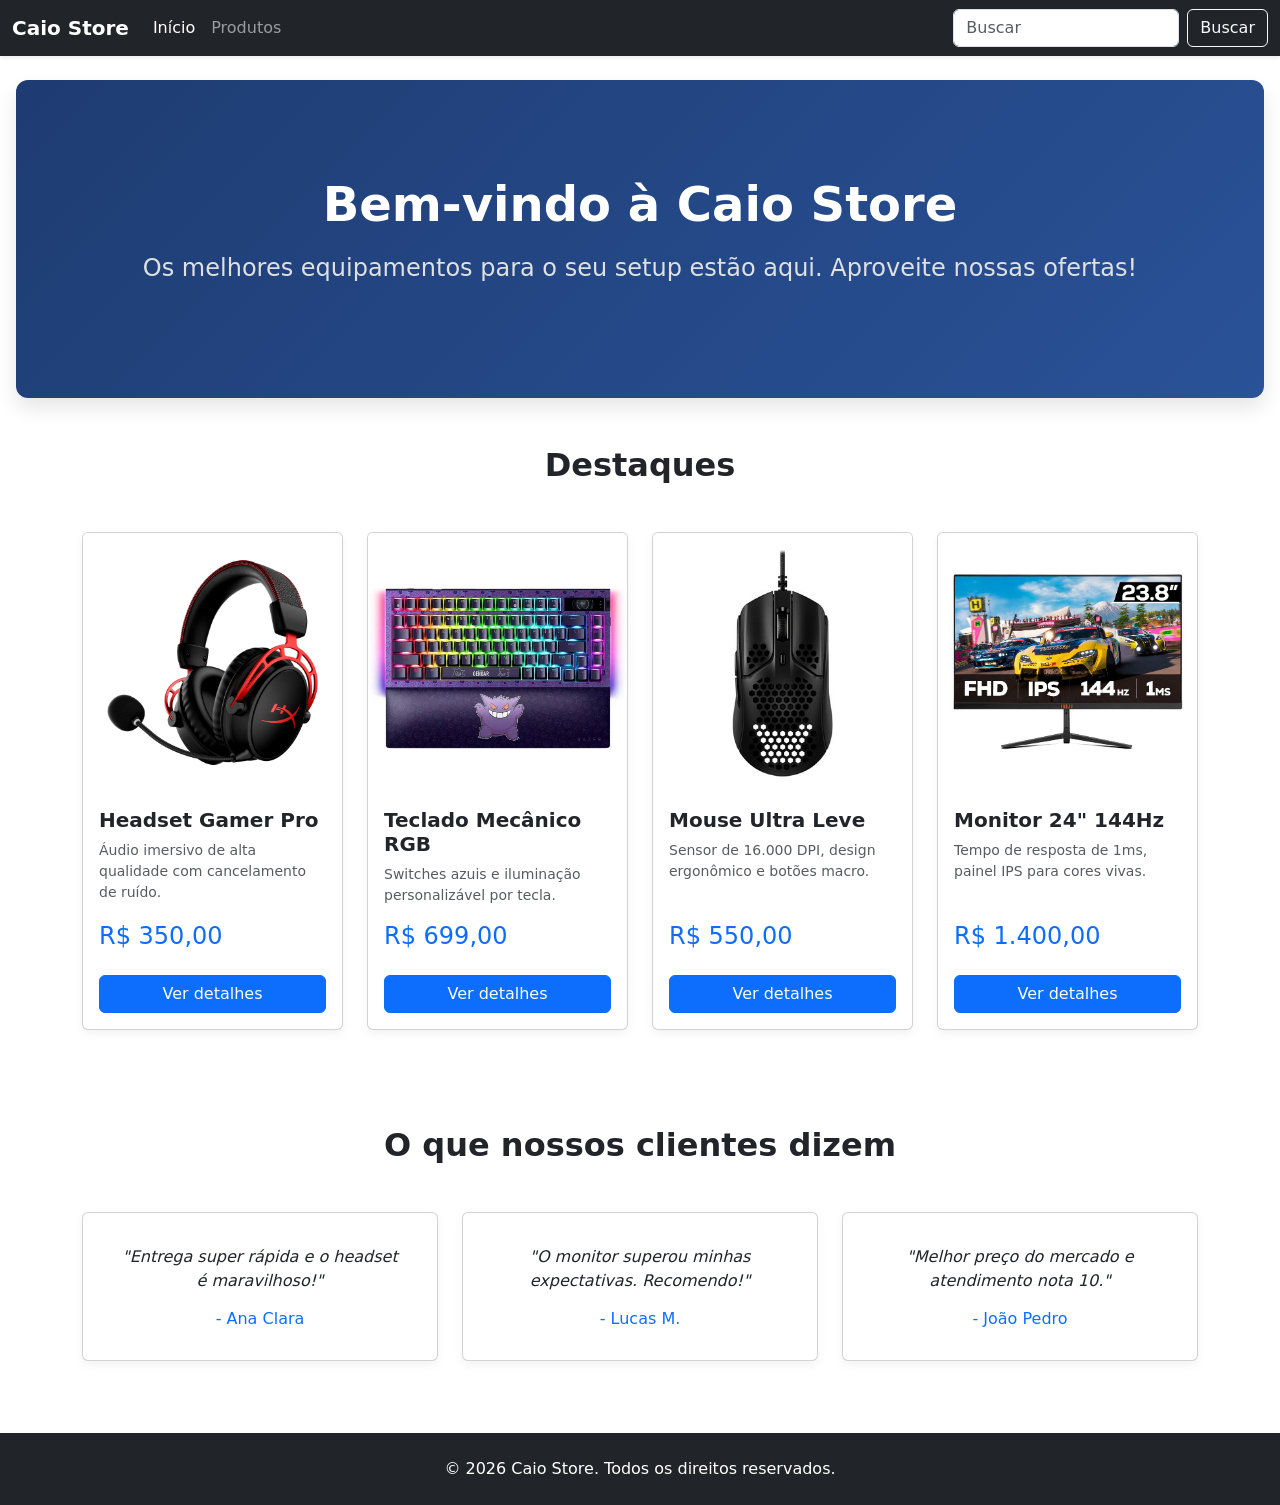
<file: index.html>
<!doctype html>
<html lang="pt-BR">

<head>
    <meta charset="utf-8">
    <meta name="viewport" content="width=device-width, initial-scale=1">
    <title>Caio Store - Início</title>

    <link href="https://cdn.jsdelivr.net/npm/bootstrap@5.3.8/dist/css/bootstrap.min.css" rel="stylesheet"
        integrity="sha384-sRIl4kxILFvY47J16cr9ZwB07vP4J8+LH7qKQnuqkuIAvNWLzeN8tE5YBujZqJLB" crossorigin="anonymous">

    <link href="css/style.css" rel="stylesheet">
</head>

<body>

    <nav class="navbar navbar-expand-lg navbar-dark bg-dark shadow-sm">
        <div class="container-fluid">
            <a class="navbar-brand fw-bold" href="index.html">Caio Store</a>
            <button class="navbar-toggler" type="button" data-bs-toggle="collapse" data-bs-target="#navbarNav">
                <span class="navbar-toggler-icon"></span>
            </button>

            <div class="collapse navbar-collapse" id="navbarNav">
                <ul class="navbar-nav me-auto mb-2 mb-lg-0">
                    <li class="nav-item">
                        <a class="nav-link active" href="index.html">Início</a>
                    </li>
                    <li class="nav-item">
                        <a class="nav-link" href="#produtos">Produtos</a>
                    </li>
                </ul>
                <form class="d-flex">
                    <input class="form-control me-2" type="text" placeholder="Buscar">
                    <button class="btn btn-outline-light" type="submit">Buscar</button>
                </form>
            </div>
        </div>
    </nav>

    <div class="p-5 mb-4 text-center banner-principal mx-3 mt-4">
        <div class="container-fluid py-5">
            <h1 class="display-5 fw-bold">Bem-vindo à Caio Store</h1>
            <p class="fs-4 mt-3">Os melhores equipamentos para o seu setup estão aqui. Aproveite nossas ofertas!</p>
        </div>
    </div>

    <div class="container my-5" id="produtos">
        <h2 class="text-center mb-5 fw-bold">Destaques</h2>

        <div class="row g-4">
            <div class="col-md-3">
                <div class="card h-100 card-produto">
                    <img src="img/Image 1.webp" class="card-img-top produto-img" alt="Headset">
                    <div class="card-body d-flex flex-column">
                        <h5 class="fw-bold">Headset Gamer Pro</h5>
                        <p class="text-muted small">Áudio imersivo de alta qualidade com cancelamento de ruído.</p>
                        <h4 class="text-primary mt-auto">R$ 350,00</h4>
                        <a href="selecionados/headset.html" class="btn btn-primary w-100 mt-3">Ver detalhes</a>
                    </div>
                </div>
            </div>

            <div class="col-md-3">
                <div class="card h-100 card-produto">
                    <img src="img/Image 2.webp" class="card-img-top produto-img" alt="Teclado">
                    <div class="card-body d-flex flex-column">
                        <h5 class="fw-bold">Teclado Mecânico RGB</h5>
                        <p class="text-muted small">Switches azuis e iluminação personalizável por tecla.</p>
                        <h4 class="text-primary mt-auto">R$ 699,00</h4>
                        <a href="selecionados/teclado.html" class="btn btn-primary w-100 mt-3">Ver detalhes</a>
                    </div>
                </div>
            </div>

            <div class="col-md-3">
                <div class="card h-100 card-produto">
                    <img src="img/Imagem 3.jpg" class="card-img-top produto-img" alt="Mouse">
                    <div class="card-body d-flex flex-column">
                        <h5 class="fw-bold">Mouse Ultra Leve</h5>
                        <p class="text-muted small">Sensor de 16.000 DPI, design ergonômico e botões macro.</p>
                        <h4 class="text-primary mt-auto">R$ 550,00</h4>
                        <a href="selecionados/mouse.html" class="btn btn-primary w-100 mt-3">Ver detalhes</a>
                    </div>
                </div>
            </div>

            <div class="col-md-3">
                <div class="card h-100 card-produto">
                    <img src="img/Image 4.jpg" class="card-img-top produto-img" alt="Monitor">
                    <div class="card-body d-flex flex-column">
                        <h5 class="fw-bold">Monitor 24" 144Hz</h5>
                        <p class="text-muted small">Tempo de resposta de 1ms, painel IPS para cores vivas.</p>
                        <h4 class="text-primary mt-auto">R$ 1.400,00</h4>
                        <a href="selecionados/monitor.html" class="btn btn-primary w-100 mt-3">Ver detalhes</a>
                    </div>
                </div>
            </div>
        </div>
    </div>

    <div class="py-5 mt-5">
        <div class="container">
            <h2 class="text-center mb-5 fw-bold">O que nossos clientes dizem</h2>
            <div class="row g-4">
                <div class="col-md-4">
                    <div class="card h-100 p-3">
                        <div class="card-body text-center">
                            <p class="fst-italic">"Entrega super rápida e o headset é maravilhoso!"</p>
                            <h6 class="text-primary mt-3 mb-0">- Ana Clara</h6>
                        </div>
                    </div>
                </div>
                <div class="col-md-4">
                    <div class="card h-100 p-3">
                        <div class="card-body text-center">
                            <p class="fst-italic">"O monitor superou minhas expectativas. Recomendo!"</p>
                            <h6 class="text-primary mt-3 mb-0">- Lucas M.</h6>
                        </div>
                    </div>
                </div>
                <div class="col-md-4">
                    <div class="card h-100 p-3">
                        <div class="card-body text-center">
                            <p class="fst-italic">"Melhor preço do mercado e atendimento nota 10."</p>
                            <h6 class="text-primary mt-3 mb-0">- João Pedro</h6>
                        </div>
                    </div>
                </div>
            </div>
        </div>
    </div>

    <footer class="bg-dark text-white text-center py-4 mt-4">
        <p class="mb-0">© 2026 Caio Store. Todos os direitos reservados.</p>
    </footer>

    <link href="https://cdn.jsdelivr.net/npm/bootstrap@5.3.8/dist/css/bootstrap.min.css" rel="stylesheet"
        integrity="sha384-sRIl4kxILFvY47J16cr9ZwB07vP4J8+LH7qKQnuqkuIAvNWLzeN8tE5YBujZqJLB" crossorigin="anonymous">
</body>

</html>
</file>
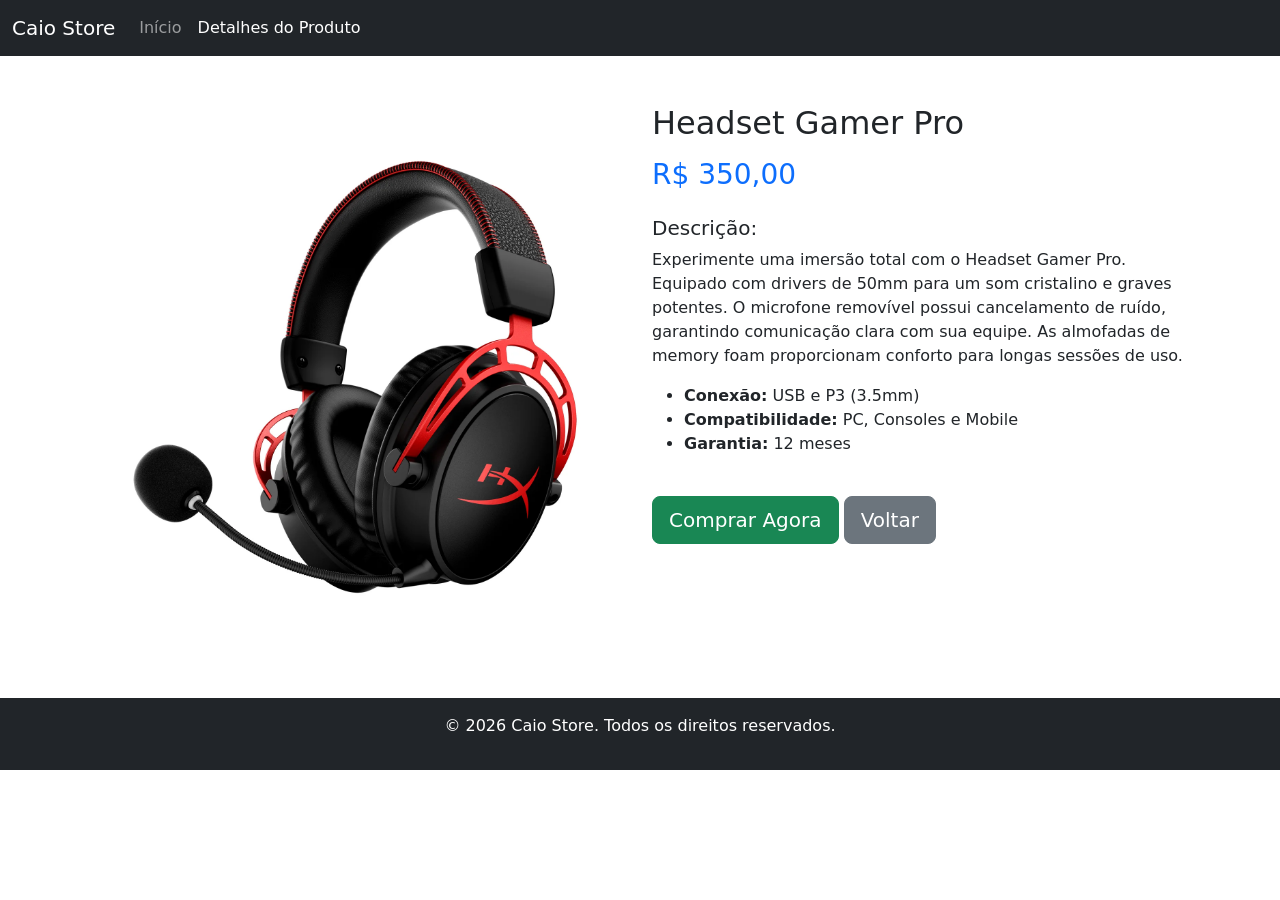
<file: selecionados/headset.html>
<!doctype html>
<html lang="pt-BR">

<head>
    <meta charset="utf-8">
    <meta name="viewport" content="width=device-width, initial-scale=1">
    <title>Headset Gamer Pro - Caio Store</title>
    <link href="https://cdn.jsdelivr.net/npm/bootstrap@5.3.2/dist/css/bootstrap.min.css" rel="stylesheet">
    <link href="../css/style.css" rel="stylesheet">
</head>

<body>
    <nav class="navbar navbar-expand-lg navbar-dark bg-dark">
        <div class="container-fluid">
            <a class="navbar-brand" href="../index.html">Caio Store</a>
            <button class="navbar-toggler" type="button" data-bs-toggle="collapse" data-bs-target="#navbarNav">
                <span class="navbar-toggler-icon"></span>
            </button>
            <div class="collapse navbar-collapse" id="navbarNav">
                <ul class="navbar-nav me-auto mb-2 mb-lg-0">
                    <li class="nav-item">
                        <a class="nav-link" href="../index.html">Início</a>
                    </li>
                    <li class="nav-item">
                        <a class="nav-link active" href="#">Detalhes do Produto</a>
                    </li>
                </ul>
            </div>
        </div>
    </nav>
    <div class="container my-5">
        <div class="row">
            <div class="col-md-6 text-center">
                <img src="../img/Image 1.webp" class="img-fluid rounded" alt="Headset Gamer Pro">
            </div>
            <div class="col-md-6">
                <h2>Headset Gamer Pro</h2>
                <h3 class="text-primary mt-3">R$ 350,00</h3>
                <h5 class="mt-4">Descrição:</h5>
                <p>Experimente uma imersão total com o Headset Gamer Pro. Equipado com drivers de 50mm para um som
                    cristalino e graves potentes. O microfone removível possui cancelamento de ruído, garantindo
                    comunicação clara com sua equipe. As almofadas de memory foam proporcionam conforto para longas
                    sessões de uso.</p>
                <ul>
                    <li><strong>Conexão:</strong> USB e P3 (3.5mm)</li>
                    <li><strong>Compatibilidade:</strong> PC, Consoles e Mobile</li>
                    <li><strong>Garantia:</strong> 12 meses</li>
                </ul>
                <br>
                <button class="btn btn-success btn-lg">Comprar Agora</button>
                <a href="../index.html" class="btn btn-secondary btn-lg">Voltar</a>
            </div>
        </div>
    </div>
    <footer class="bg-dark text-white text-center py-3 mt-5">
        <p>© 2026 Caio Store. Todos os direitos reservados.</p>
    </footer>
    <link href="https://cdn.jsdelivr.net/npm/bootstrap@5.3.8/dist/css/bootstrap.min.css" rel="stylesheet"
        integrity="sha384-sRIl4kxILFvY47J16cr9ZwB07vP4J8+LH7qKQnuqkuIAvNWLzeN8tE5YBujZqJLB" crossorigin="anonymous">
</body>

</html>
</file>
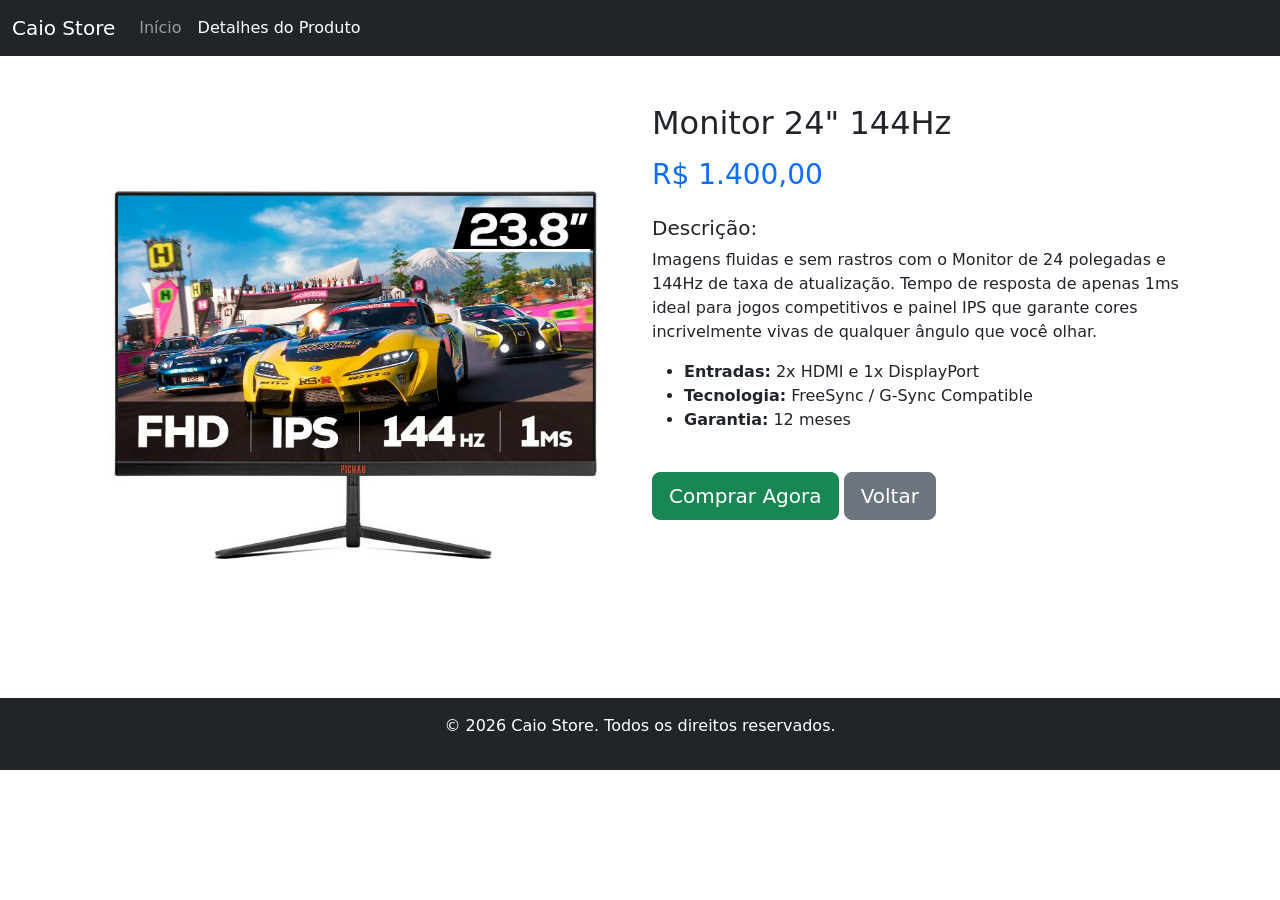
<file: selecionados/monitor.html>
<!doctype html>
<html lang="pt-BR">

<head>
    <meta charset="utf-8">
    <meta name="viewport" content="width=device-width, initial-scale=1">
    <title>Monitor 24" 144Hz - Caio Store</title>
    <link href="https://cdn.jsdelivr.net/npm/bootstrap@5.3.2/dist/css/bootstrap.min.css" rel="stylesheet">
    <link href="../css/style.css" rel="stylesheet">
</head>

<body>
    <nav class="navbar navbar-expand-lg navbar-dark bg-dark">
        <div class="container-fluid">
            <a class="navbar-brand" href="../index.html">Caio Store</a>
            <button class="navbar-toggler" type="button" data-bs-toggle="collapse" data-bs-target="#navbarNav">
                <span class="navbar-toggler-icon"></span>
            </button>
            <div class="collapse navbar-collapse" id="navbarNav">
                <ul class="navbar-nav me-auto mb-2 mb-lg-0">
                    <li class="nav-item">
                        <a class="nav-link" href="../index.html">Início</a>
                    </li>
                    <li class="nav-item">
                        <a class="nav-link active" href="#">Detalhes do Produto</a>
                    </li>
                </ul>
            </div>
        </div>
    </nav>
    <div class="container my-5">
        <div class="row">
            <div class="col-md-6 text-center">
                <img src="../img/Image 4.jpg" class="img-fluid rounded" alt="Monitor 24 144Hz">
            </div>
            <div class="col-md-6">
                <h2>Monitor 24" 144Hz</h2>
                <h3 class="text-primary mt-3">R$ 1.400,00</h3>
                <h5 class="mt-4">Descrição:</h5>
                <p>Imagens fluidas e sem rastros com o Monitor de 24 polegadas e 144Hz de taxa de atualização. Tempo de
                    resposta de apenas 1ms ideal para jogos competitivos e painel IPS que garante cores incrivelmente
                    vivas de qualquer ângulo que você olhar.</p>
                <ul>
                    <li><strong>Entradas:</strong> 2x HDMI e 1x DisplayPort</li>
                    <li><strong>Tecnologia:</strong> FreeSync / G-Sync Compatible</li>
                    <li><strong>Garantia:</strong> 12 meses</li>
                </ul>
                <br>
                <button class="btn btn-success btn-lg">Comprar Agora</button>
                <a href="../index.html" class="btn btn-secondary btn-lg">Voltar</a>
            </div>
        </div>
    </div>
    <footer class="bg-dark text-white text-center py-3 mt-5">
        <p>© 2026 Caio Store. Todos os direitos reservados.</p>
    </footer>
    <link href="https://cdn.jsdelivr.net/npm/bootstrap@5.3.8/dist/css/bootstrap.min.css" rel="stylesheet"
        integrity="sha384-sRIl4kxILFvY47J16cr9ZwB07vP4J8+LH7qKQnuqkuIAvNWLzeN8tE5YBujZqJLB" crossorigin="anonymous">
</body>

</html>
</file>
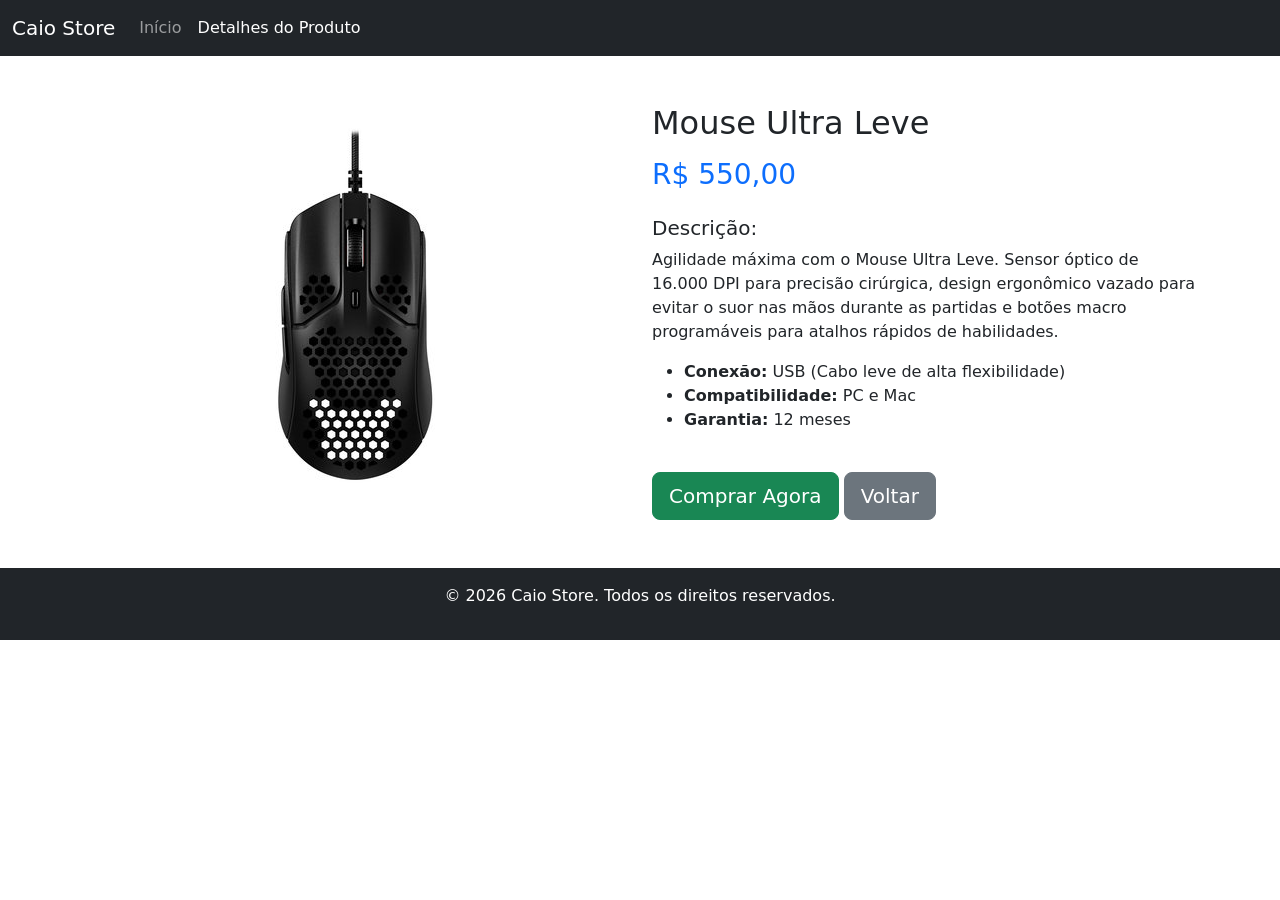
<file: selecionados/mouse.html>
<!doctype html>
<html lang="pt-BR">

<head>
    <meta charset="utf-8">
    <meta name="viewport" content="width=device-width, initial-scale=1">
    <title>Mouse Ultra Leve - Caio Store</title>
    <link href="https://cdn.jsdelivr.net/npm/bootstrap@5.3.8/dist/css/bootstrap.min.css" rel="stylesheet"
        integrity="sha384-sRIl4kxILFvY47J16cr9ZwB07vP4J8+LH7qKQnuqkuIAvNWLzeN8tE5YBujZqJLB" crossorigin="anonymous">
</head>

<body>
    <nav class="navbar navbar-expand-lg navbar-dark bg-dark">
        <div class="container-fluid">
            <a class="navbar-brand" href="../index.html">Caio Store</a>
            <button class="navbar-toggler" type="button" data-bs-toggle="collapse" data-bs-target="#navbarNav">
                <span class="navbar-toggler-icon"></span>
            </button>
            <div class="collapse navbar-collapse" id="navbarNav">
                <ul class="navbar-nav me-auto mb-2 mb-lg-0">
                    <li class="nav-item">
                        <a class="nav-link" href="../index.html">Início</a>
                    </li>
                    <li class="nav-item">
                        <a class="nav-link active" href="#">Detalhes do Produto</a>
                    </li>
                </ul>
            </div>
        </div>
    </nav>
    <div class="container my-5">
        <div class="row">
            <div class="col-md-6 text-center">
                <img src="../img/Imagem 3.jpg" class="img-fluid rounded" alt="Mouse Ultra Leve">
            </div>
            <div class="col-md-6">
                <h2>Mouse Ultra Leve</h2>
                <h3 class="text-primary mt-3">R$ 550,00</h3>
                <h5 class="mt-4">Descrição:</h5>
                <p>Agilidade máxima com o Mouse Ultra Leve. Sensor óptico de 16.000 DPI para precisão cirúrgica, design
                    ergonômico vazado para evitar o suor nas mãos durante as partidas e botões macro programáveis para
                    atalhos rápidos de habilidades.</p>
                <ul>
                    <li><strong>Conexão:</strong> USB (Cabo leve de alta flexibilidade)</li>
                    <li><strong>Compatibilidade:</strong> PC e Mac</li>
                    <li><strong>Garantia:</strong> 12 meses</li>
                </ul>
                <br>
                <button class="btn btn-success btn-lg">Comprar Agora</button>
                <a href="../index.html" class="btn btn-secondary btn-lg">Voltar</a>
            </div>
        </div>
    </div>
    <footer class="bg-dark text-white text-center py-3 mt-5">
        <p>© 2026 Caio Store. Todos os direitos reservados.</p>
    </footer>
    <link href="https://cdn.jsdelivr.net/npm/bootstrap@5.3.8/dist/css/bootstrap.min.css" rel="stylesheet"
        integrity="sha384-sRIl4kxILFvY47J16cr9ZwB07vP4J8+LH7qKQnuqkuIAvNWLzeN8tE5YBujZqJLB" crossorigin="anonymous">
</body>

</html>
</file>
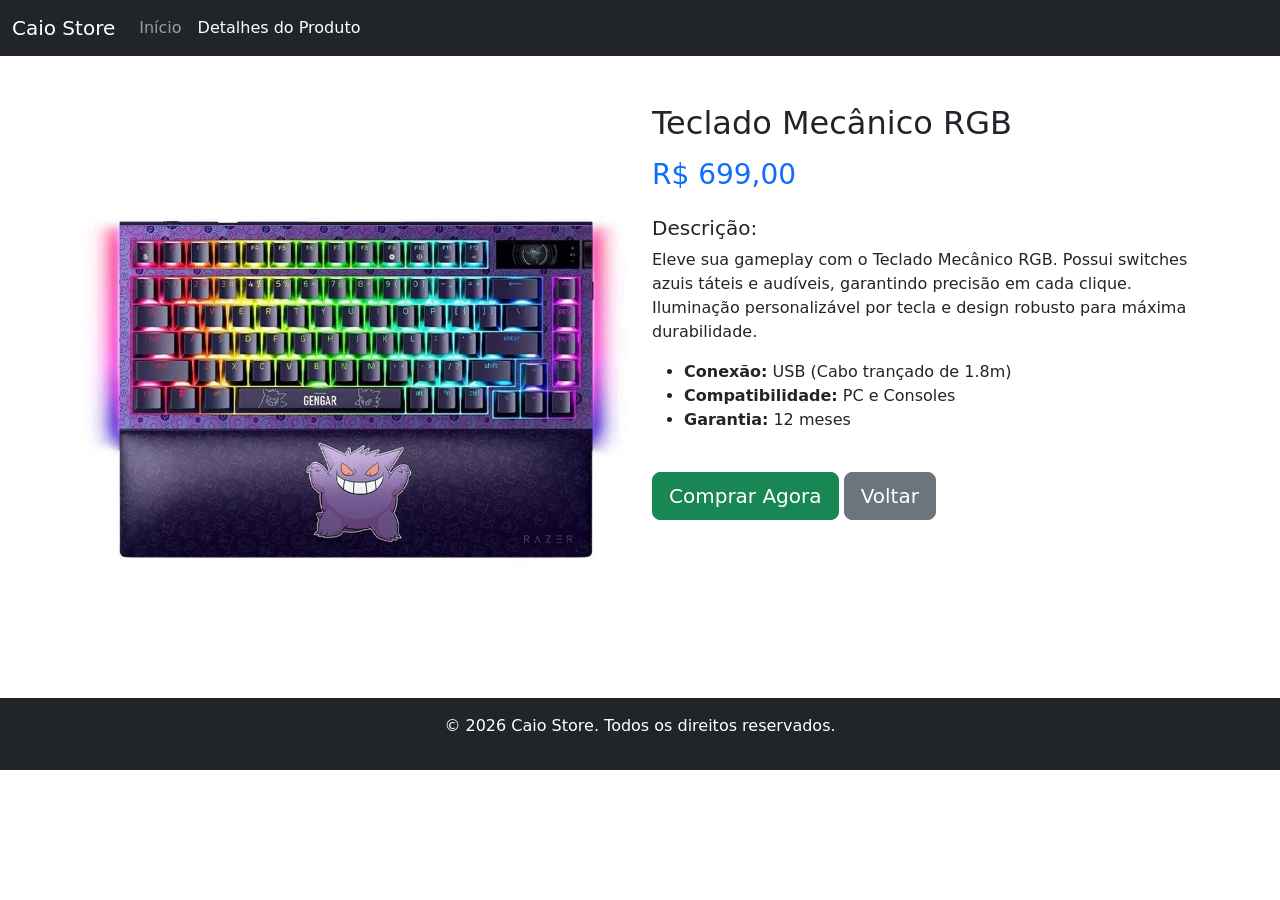
<file: selecionados/teclado.html>
<!doctype html>
<html lang="pt-BR">

<head>
    <meta charset="utf-8">
    <meta name="viewport" content="width=device-width, initial-scale=1">
    <title>Teclado Mecânico - Caio Store</title>
    <link href="https://cdn.jsdelivr.net/npm/bootstrap@5.3.8/dist/css/bootstrap.min.css" rel="stylesheet"
        integrity="sha384-sRIl4kxILFvY47J16cr9ZwB07vP4J8+LH7qKQnuqkuIAvNWLzeN8tE5YBujZqJLB" crossorigin="anonymous">
</head>

<body>
    <nav class="navbar navbar-expand-lg navbar-dark bg-dark">
        <div class="container-fluid">
            <a class="navbar-brand" href="../index.html">Caio Store</a>
            <button class="navbar-toggler" type="button" data-bs-toggle="collapse" data-bs-target="#navbarNav">
                <span class="navbar-toggler-icon"></span>
            </button>
            <div class="collapse navbar-collapse" id="navbarNav">
                <ul class="navbar-nav me-auto mb-2 mb-lg-0">
                    <li class="nav-item">
                        <a class="nav-link" href="../index.html">Início</a>
                    </li>
                    <li class="nav-item">
                        <a class="nav-link active" href="#">Detalhes do Produto</a>
                    </li>
                </ul>
            </div>
        </div>
    </nav>
    <div class="container my-5">
        <div class="row">
            <div class="col-md-6 text-center">
                <img src="../img/Image 2.webp" class="img-fluid rounded" alt="Teclado Mecânico RGB">
            </div>
            <div class="col-md-6">
                <h2>Teclado Mecânico RGB</h2>
                <h3 class="text-primary mt-3">R$ 699,00</h3>
                <h5 class="mt-4">Descrição:</h5>
                <p>Eleve sua gameplay com o Teclado Mecânico RGB. Possui switches azuis táteis e audíveis, garantindo
                    precisão em cada clique. Iluminação personalizável por tecla e design robusto para máxima
                    durabilidade.</p>
                <ul>
                    <li><strong>Conexão:</strong> USB (Cabo trançado de 1.8m)</li>
                    <li><strong>Compatibilidade:</strong> PC e Consoles</li>
                    <li><strong>Garantia:</strong> 12 meses</li>
                </ul>
                <br>
                <button class="btn btn-success btn-lg">Comprar Agora</button>
                <a href="../index.html" class="btn btn-secondary btn-lg">Voltar</a>
            </div>
        </div>
    </div>
    <footer class="bg-dark text-white text-center py-3 mt-5">
        <p>© 2026 Caio Store. Todos os direitos reservados.</p>
    </footer>
    <link href="https://cdn.jsdelivr.net/npm/bootstrap@5.3.8/dist/css/bootstrap.min.css" rel="stylesheet"
        integrity="sha384-sRIl4kxILFvY47J16cr9ZwB07vP4J8+LH7qKQnuqkuIAvNWLzeN8tE5YBujZqJLB" crossorigin="anonymous">
</body>

</html>
</file>
<file: css/style.css>
body {
    background-color: #f4f6f9;
    font-family: 'Poppins', sans-serif;
}

.banner-principal {
    background: linear-gradient(135deg, #1e3c72 0%, #2a5298 100%) !important;
    color: #ffffff !important;
    border-radius: 12px;
    box-shadow: 0 10px 20px rgba(0,0,0,0.1);
}

.banner-principal p {
    color: #e0e0e0;
}

.produto-img {
    width: 100%;
    aspect-ratio: 2 / 2;
    object-fit: cover;
    border-top-left-radius: 8px;
    border-top-right-radius: 8px;
}

.card-produto {
    border: none;
    border-radius: 8px;
    box-shadow: 0 4px 10px rgba(0, 0, 0, 0.05);
    transition: transform 0.3s ease, box-shadow 0.3s ease;
}

.card-produto:hover {
    transform: translateY(-8px);
    box-shadow: 0 15px 25px rgba(0, 0, 0, 0.15) !important;
}

.btn {
    border-radius: 6px;
    transition: transform 0.2s ease, opacity 0.2s ease;
}

.btn:hover {
    transform: scale(1.03);
    opacity: 0.9;
}

.card {
    border: none;
    border-radius: 8px;
    box-shadow: 0 4px 10px rgba(0, 0, 0, 0.05);
}
</file>
